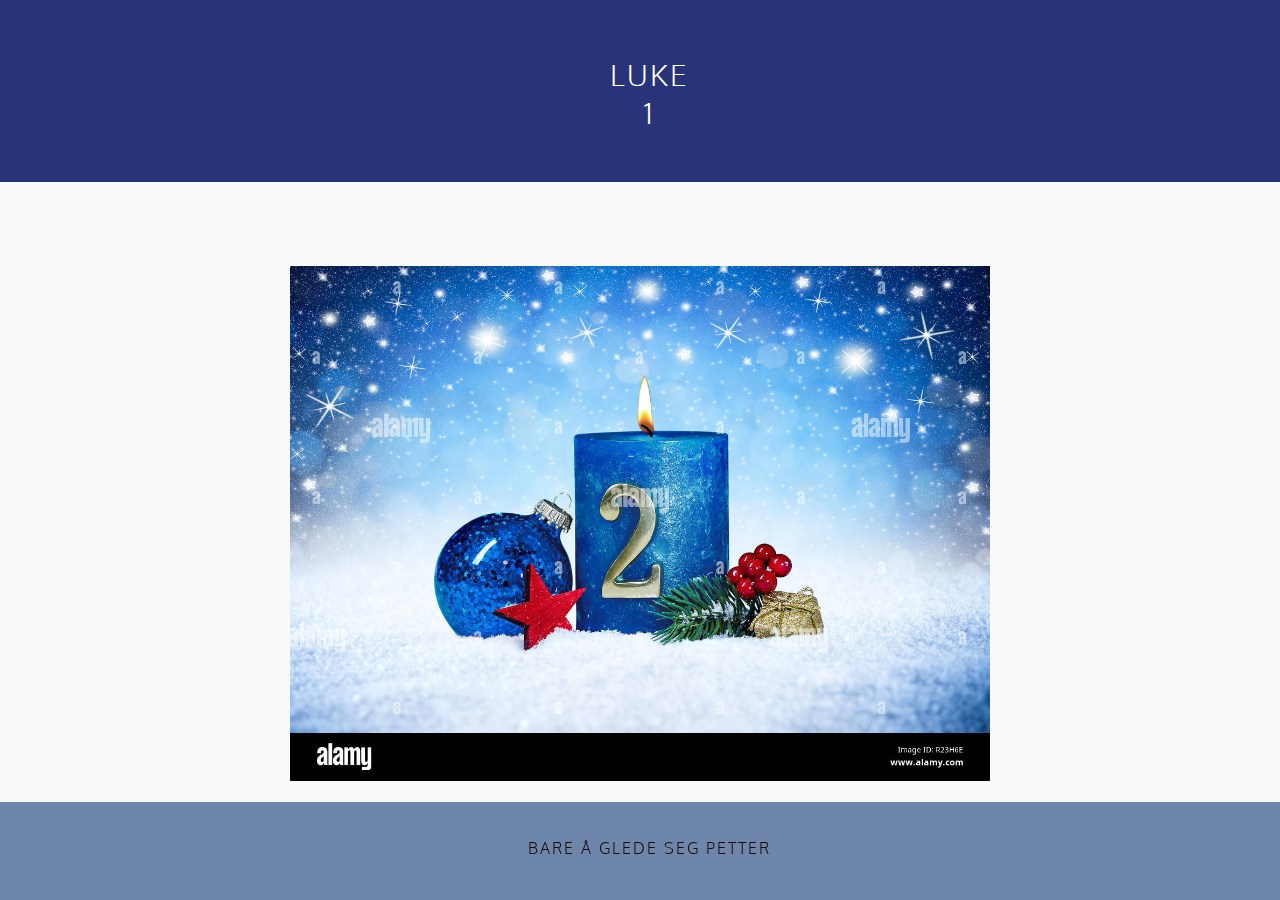
<file: index.html>
<!DOCTYPE html>
<html>
<head>
  <meta name="format-detection" content="telephone=no">
  <meta name="viewport" content="width =device-width">
  <title>Ho Ho</title>
  <link href="https://fonts.googleapis.com/css?family=Lato: 100,300,400,700|Luckiest+Guy|Oxygen:300,400" rel="stylesheet">
  <link href="style/style.css" type="text/css" rel="stylesheet">
</head>
<body>
  <div class = "Undertittel2" style = "background-color: #283379; position: sticky;">
  <ul>
    <a ><li>Luke 1</li></a>
  </ul>
  </div>
  <br><br><br><br>

<!-- Display the countdown timer in an element -->
<center><p id="demo" style="font-family: 'Oxygen', sans-serif;
  font-size: 30px;
  font-weight: 300;
  letter-spacing: 2px;" ></p></center>

               <script>
// Set the date we're counting down to
var countDownDate = new Date("Dec 4, 2022 00:00:01").getTime();

// Update the count down every 1 second
var x = setInterval(function() {

  // Get today's date and time
  var now = new Date().getTime();

  // Find the distance between now and the count down date
  var distance = countDownDate - now;

  // Time calculations for days, hours, minutes and seconds
  var days = Math.floor(distance / (1000 * 60 * 60 * 24));
  var hours = Math.floor((distance % (1000 * 60 * 60 * 24)) / (1000 * 60 * 60));
  var minutes = Math.floor((distance % (1000 * 60 * 60)) / (1000 * 60));
  var seconds = Math.floor((distance % (1000 * 60)) / 1000);

  // Display the result in the element with id="demo"
  document.getElementById("demo").innerHTML = days + "d " + hours + "t "
  + minutes + "m " +seconds + " s";

  // If the count down is finished, write some text 
  if (distance < 0) {
    clearInterval(x);
    document.getElementById("demo").innerHTML = "EXPIRED";
  }
}, 1000);
</script>



  <div>
    
    <a href = "Vente_petter..Vente"><img src="images/luke.jpeg" alt="Luke 1" style="width:80%; max-width: 700px;margin-left: auto;margin-right: auto;display: block;"></a>
  </div>


  

</body>
<footer>
  <div class ="Undertittel" style = "padding: 0;position: fixed; background-color: #2a4d84aa; text-align: center; margin-bottom: 0px; bottom: 0;">
    <ul>
    <a><p  class = "Undertittel5">Bare å glede seg Petter</p></a>
    </ul>
  </div>
</footer>
  
</html>
</file>
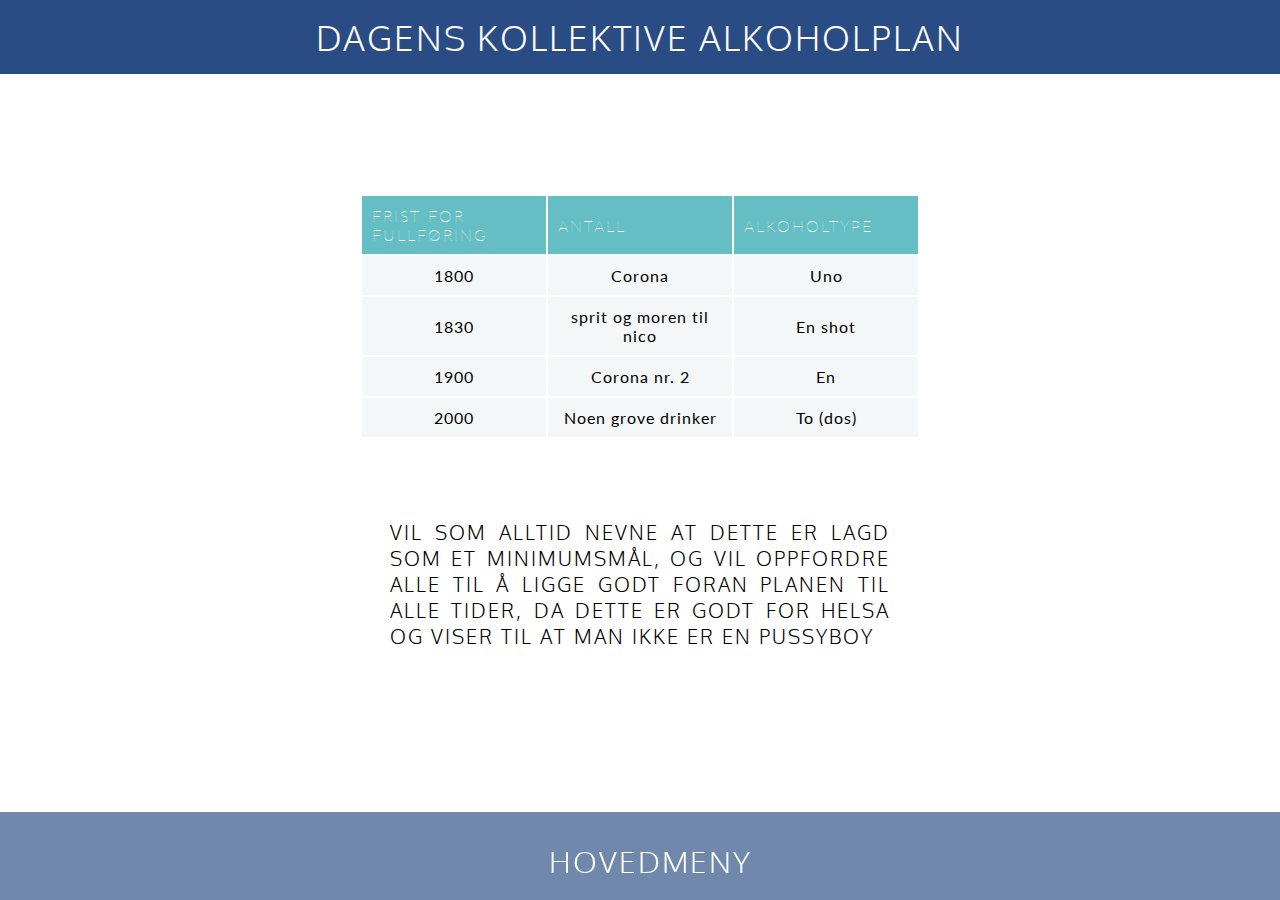
<file: Alkoholplan_8_Juni.html>
<!DOCTYPE html>

<html>

  <head>
    <title>Gutta sin dagsplan</title>
    <link href="https://fonts.googleapis.com/css?family=Lato: 100,300,400,700|Luckiest+Guy|Oxygen:300,400" rel="stylesheet">
    <link href="style.css" type="text/css" rel="stylesheet">
  </head>
<body>
    
    <div align = "center" id = DagensVideo> 
      <a href = "/" ><p class = "Undertittel">Dagens Kollektive Alkoholplan</p></a>

      <table>
        <thead>
        <tr>
          <th>Frist for fullføring</th>
          <th scope = "row">Antall</th>
          <th scope = "row">Alkoholtype</th>
        </tr>
        </thead>
        
        <tbody>
        <tr>
          <td>1800</td>
          <td>Corona</td>
          <td>Uno</td>
        </tr>

        <tr>
          <td>1830</td>
          <td>sprit og moren til nico</td>
          <td>En shot</td>
        </tr>
        <tr>
          <td>1900</td>
          <td>Corona nr. 2</td>
          <td>En</td>
        </tr>
        <tr>
          <td>2000</td>
          <td>Noen grove drinker</td>
          <td>To (dos)</td>
        </tr>
        </tbody>
      </table>
    </div>   
    <div align = "center">
        <h2 style = "text-align: justify; max-width: 500px; ">Vil som alltid nevne at dette er lagd som et minimumsmål, og vil oppfordre alle til å ligge godt foran planen til alle tider, da dette er godt for helsa og viser til at man ikke er en pussyboy</h2>
    </div>
    <br><br><br><br><br><br><br><br><br><br>
</body>
<footer>
  <ul class ="undertittel4">
    <a href = / ><li>Hovedmeny</li></a>
  </ul>
</footer>
</html>
</file>
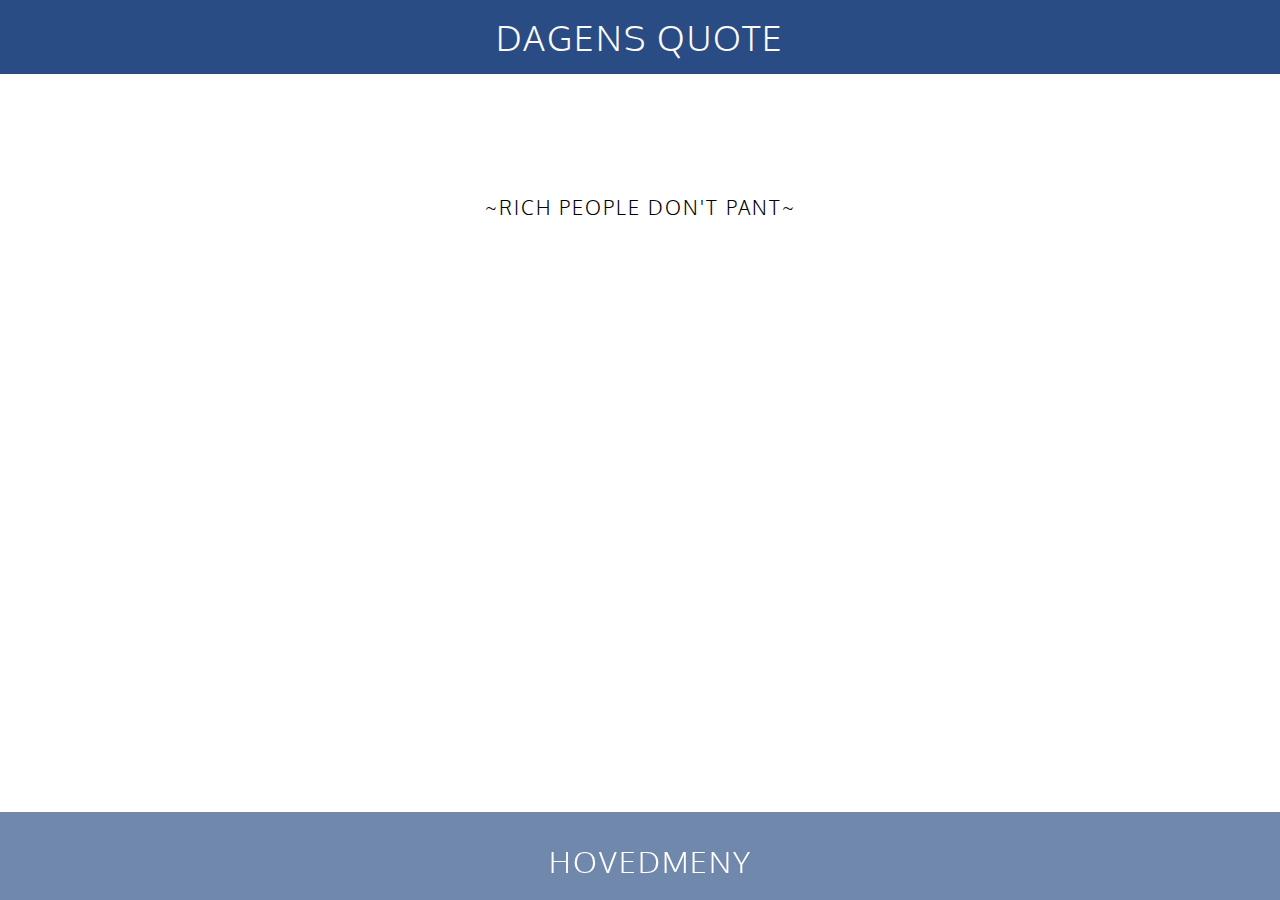
<file: DagensQuote.html>
<!DOCTYPE html>
<html>

  <head>
    <title>Gutta sin dagsplan</title>
    <link href="https://fonts.googleapis.com/css?family=Lato: 100,300,400,700|Luckiest+Guy|Oxygen:300,400" rel="stylesheet">
    <link href="style.css" type="text/css" rel="stylesheet">
  </head>
<body>
    
    <div align = "center" id = DagensQuote> 

        <a href = "index.html" ><p class = "Undertittel" style = "text-align: center;">Dagens Quote</p></a>
        <h2 style = "text-align: center;"> ~RICH PEOPLE DON'T PANT~</h2>
        
    </div>

</body>
<footer>
  <ul class ="undertittel4">
    <a href = "index.html"><li>Hovedmeny</li></a>
  </ul>
</footer>
</html>
</file>
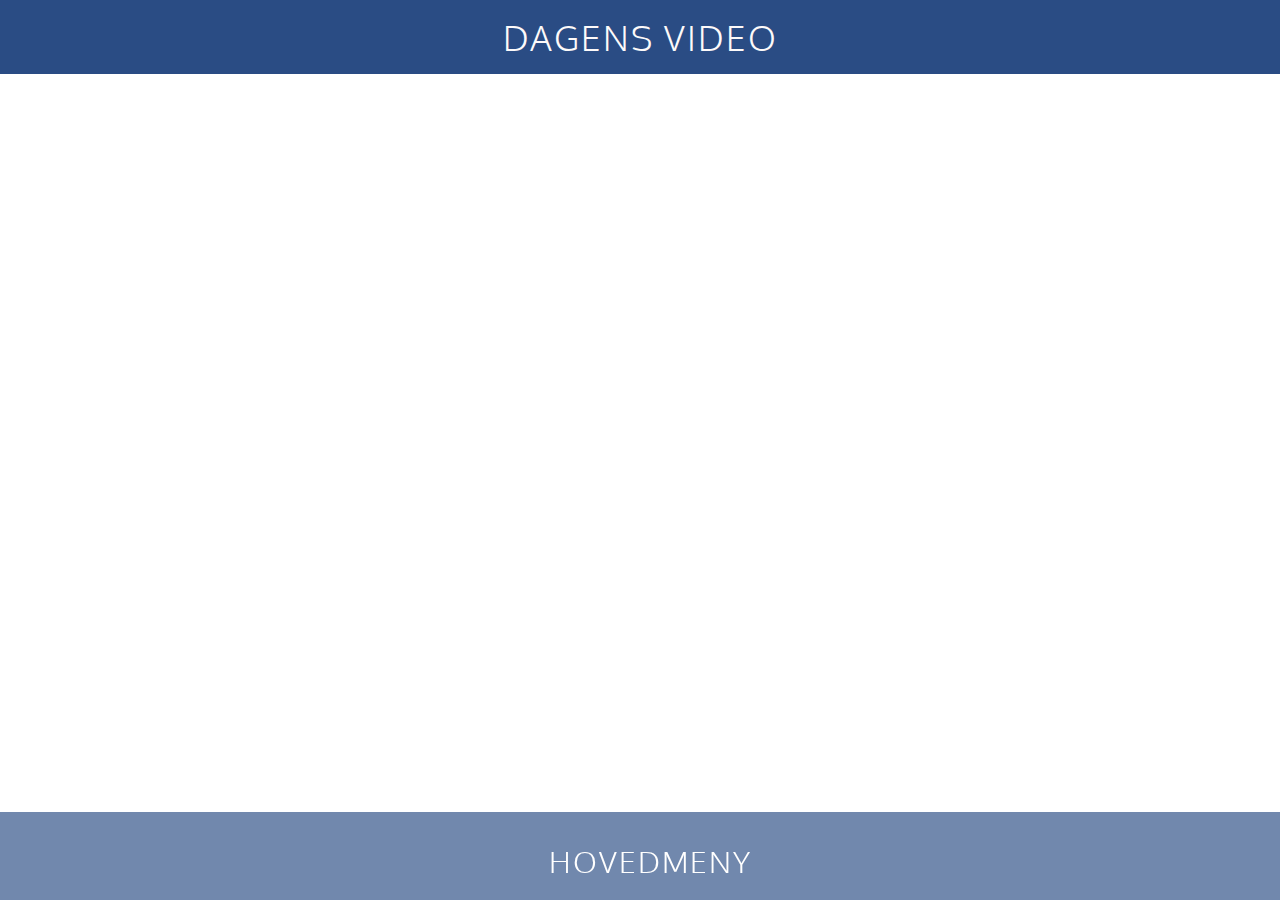
<file: DagensVideo.html>
<!DOCTYPE html>

<html>

  <head>
    <title>Video mens du venter</title>
    <link href="https://fonts.googleapis.com/css?family=Lato: 100,300,400,700|Luckiest+Guy|Oxygen:300,400" rel="stylesheet">
    <link href="style.css" type="text/css" rel="stylesheet">
  </head>
<body>
    
    <div align = "center" id = DagensVideo> 
        <a href = "index.html" ><p class = "Undertittel">Dagens Video</p></a>
      <iframe src="https://www.youtube.com/embed/OoQLoKHhohg" title="YouTube video player" frameborder="0" allow="accelerometer; autoplay; clipboard-write; encrypted-media; gyroscope; picture-in-picture" allowfullscreen></iframe>
    </div>   

</body>
<footer>
  <ul class ="undertittel4">
    <a href = "index.html" ><li>Hovedmeny</li></a>
  </ul>
</footer>
</html>
</file>
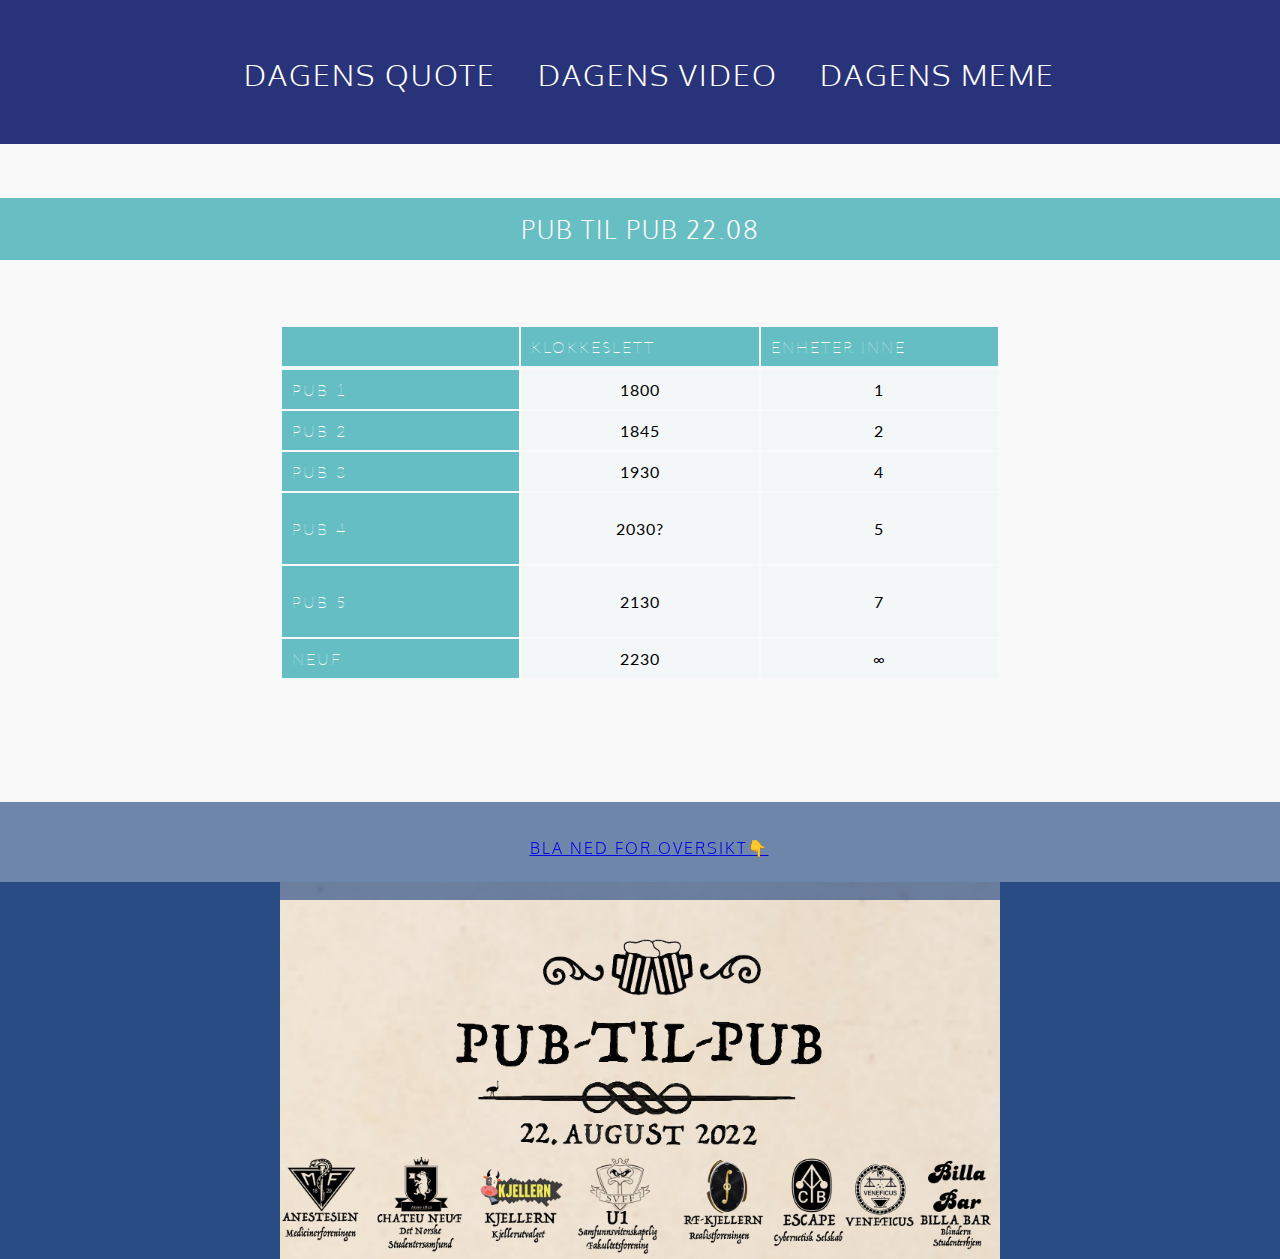
<file: index2.html>
<!DOCTYPE html>
<html>
<head>
  <meta name="format-detection" content="telephone=no">
  <meta name="viewport" content="width =device-width">
  <title>Pub til Pub</title>
  <link href="https://fonts.googleapis.com/css?family=Lato: 100,300,400,700|Luckiest+Guy|Oxygen:300,400" rel="stylesheet">
  <link href="style/style.css" type="text/css" rel="stylesheet">
</head>
<body>
  <div class = "Undertittel2" style = "background-color: #283379; position: sticky;">
  <ul>
    <a href = "assets/DagensQuote.html" ><li>Dagens quote</li></a>
    <a href = "assets/DagensVideo.html" ><li>Dagens video</li></a>
    <a href = "assets/DagensMeme.html" ><li>Dagens Meme</li></a>
  </ul>
  </div>
  <br><br><br><br>

  <p  class = "Undertittel2" style = >Pub til Pub 22.08</p>
  <table border = "0px">
    <thead>
      <tr>
        <th scope = "row"><strong></strong></th>
        <th scope = "row">Klokkeslett</th>
        <th scope = "row">Enheter inne</th>
      </tr>
      <tr>
    </thead>

    <tbody>
      <tr>
        <th scope = "col"> Pub 1</th>
        <td>1800</td>
        <td>1</td>
      </tr>
      <tr>
        <th scope = "col">Pub 2</th>
        <td>1845</td>
        <td>2</td>
      </tr>
      <tr>
        <th scope = "col">Pub 3</th>
        <td>1930</td>
        <td>4</td>
      </tr>
      <tr>
        <th scope = "col"><p>Pub 4</p></th>
        <td>2030?</td>
        <td>5</td>
      </tr>
      <tr>
        <th scope = "col"><p>Pub 5</p></th>
        <td>2130</td>
        <td>7</td>
      </tr>
      <tr>
        <th scope = "col">Neuf</th>
        <td>2230</td>
        <td>∞</td>
      </tr>
      
    </tbody>
  </table>
  <br><br><br><br><br><br><br><br><br>
  <div class = "NederstTittel" style = "background-color: #2a4c84; display: flex; justify-content: center;" >
    <div style= "width: device-width; max-width: 900px; display: flex; justify-content: center;">
      <img src = "images/pub_til_pub.jpeg" width = 80%;>
    </div>
  </div>  
  
  

</body>
<footer>
  <div class ="Undertittel" style = "padding: 0;position: fixed; background-color: #2a4d84aa; text-align: center; margin-bottom: 0px; bottom: 0;">
    <ul>
    <a href = "https://www.facebook.com/events/2841169289518330?active_tab=about" target = "_blank"><p  class = "Undertittel5">Bla ned for oversikt👇</p></a>
    </ul>
  </div>
</footer>
  
</html>
</file>
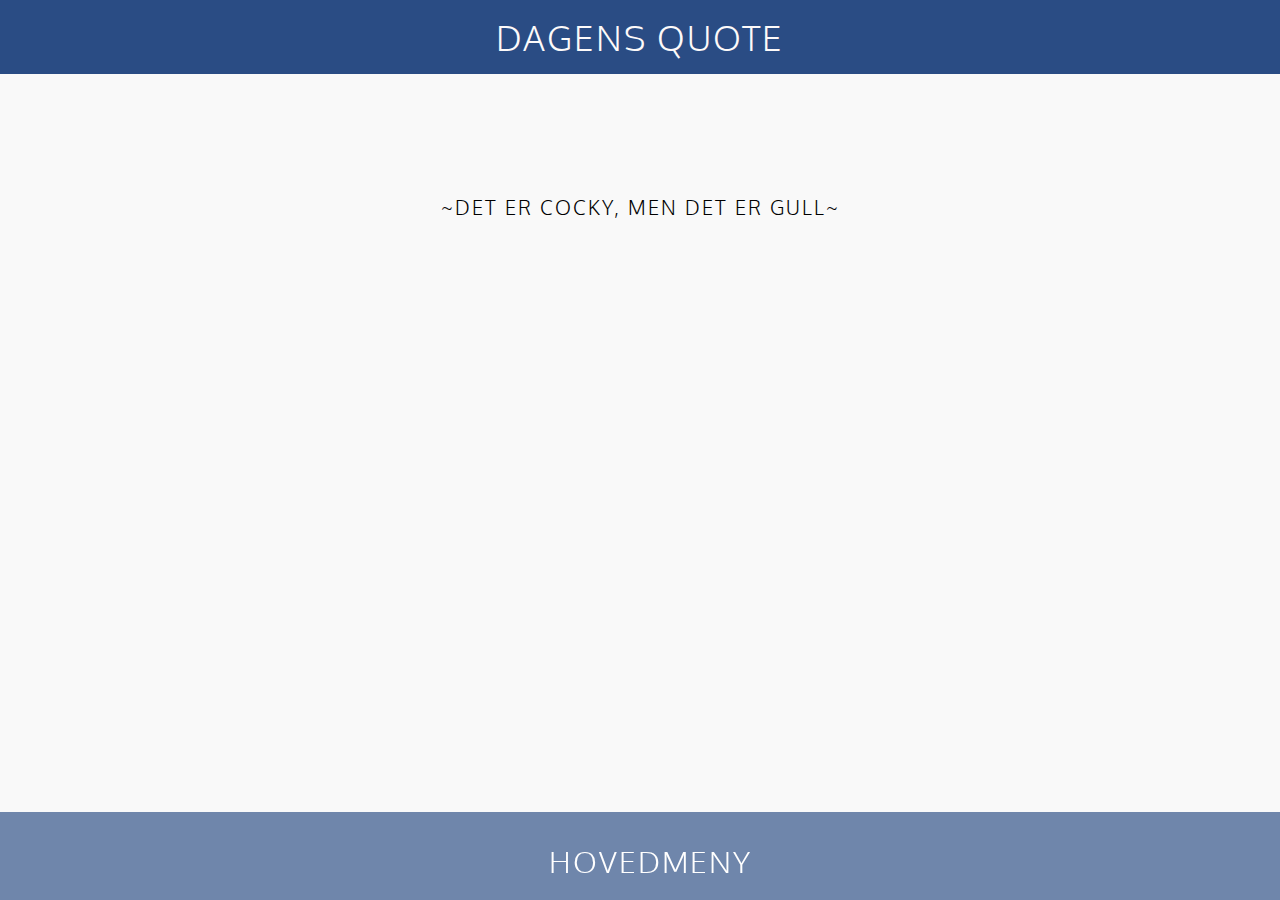
<file: assets/DagensQuote.html>
<!DOCTYPE html>
<html>

  <head>
    <title>Gutta sin dagsplan</title>
    <link href="https://fonts.googleapis.com/css?family=Lato: 100,300,400,700|Luckiest+Guy|Oxygen:300,400" rel="stylesheet">
    <link href="../style/style.css" type="text/css" rel="stylesheet">
  </head>
<body>
    
    <div align = "center" id = DagensQuote> 

        <a href = "../index.html" ><p class = "Undertittel" style = "text-align: center;">Dagens Quote</p></a>
        <h2 style = "text-align: center;"> ~DET ER COCKY, MEN DET ER GULL~</h2>
        
    </div>

</body>
<footer>
  <ul class ="undertittel4">
    <a href = "../index.html"><li>Hovedmeny</li></a>
  </ul>
</footer>
</html>
</file>
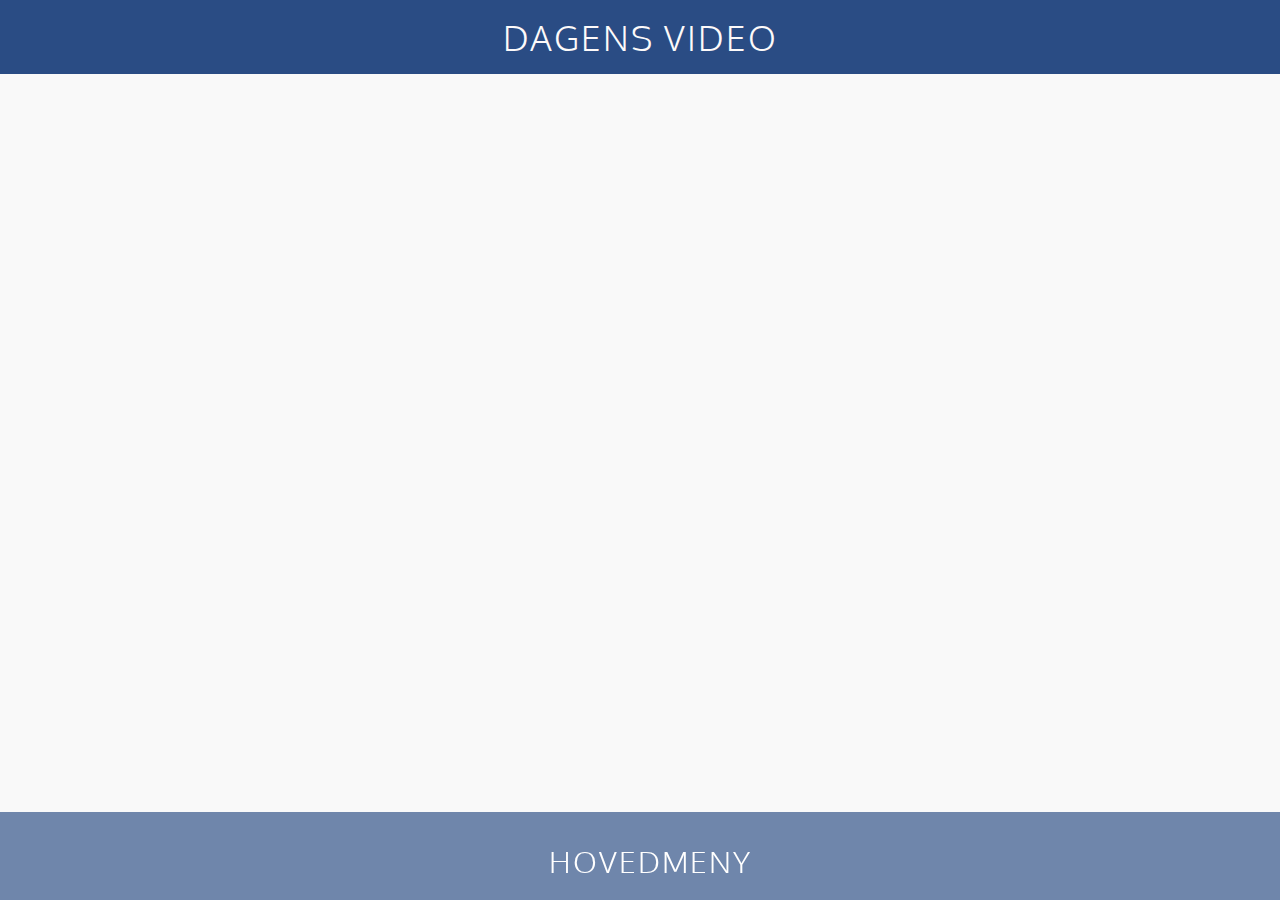
<file: assets/DagensVideo.html>
<!DOCTYPE html>

<html>

  <head>
    <title>Video mens du venter</title>
    <link href="https://fonts.googleapis.com/css?family=Lato: 100,300,400,700|Luckiest+Guy|Oxygen:300,400" rel="stylesheet">
    <link href="../style/style.css" type="text/css" rel="stylesheet">
  </head>
<body>
    
    <div align = "center" id = DagensVideo> 
        <a href = "../index.html" ><p class = "Undertittel">Dagens Video</p></a>
      <iframe src="https://www.youtube.com/embed/OoQLoKHhohg" title="YouTube video player" frameborder="0" allow="accelerometer; autoplay; clipboard-write; encrypted-media; gyroscope; picture-in-picture" allowfullscreen></iframe>
    </div>   

</body>
<footer>
  <ul class ="undertittel4">
    <a href = "../index.html" ><li>Hovedmeny</li></a>
  </ul>
</footer>
</html>
</file>
<file: style/style.css>
body {
    background: #f9f9f9;
    margin: 0;
    padding: 0;
  }
  
  /* Navigation */

  .navigation {
    border: none;
    background-color: #2a4d84aa;
    padding: 18px 50px;
    position: relative;
    margin-top: 0px;
    top: 0;
    width: 100%;
    z-index: 0;
    display: inline-block;
  }
  
  ul {
    color: rgb(24, 11, 11);
    display: inline-block;
    font-family: 'Oxygen', sans-serif;
    font-size: 16px;
    font-weight: 300;
    letter-spacing: 2px;
    margin-top: 0px;
    padding: 20px 0px 10px 18px;
    text-transform: uppercase;
    text-align: center;
  }
  
  li {
    color: white;
    display: inline-block;
    font-family: 'Oxygen', sans-serif;
    font-size: 30px;
    font-weight: 300;
    letter-spacing: 2px;
    max-width: 70%;
    margin: 0;
    padding: 20px 18px 10px 18px;
    text-transform: uppercase;
    text-align: center;
  }
  
  .active {
    color: #88CCF1;
  }
  
  th[scope="col"] {
    background: #119da4a1;
    color: #FFF;
    font-family: 'Lato', sans-serif;
    font-size: 16px;
    font-weight: 100;
    letter-spacing: 2px;
    text-transform: uppercase;
    
  }
  /* Table */
  
  table {
    
    /* margin: 20px 10px 10px 0px; */
    max-width: 800px;
    width: 70%;
    margin-left: min(40px);
    margin-left: auto;
    margin-right: auto;
    padding: 40px;
  }

  iframe {
    
    left: 100;
    margin: 20px auto;
    position: static;
    width: 500px;
    height: 400px;
  }
  
  
  thead th {
    background: #119da4a1 ;
    color: #FFF;
    font-family: 'Lato', sans-serif;
    font-size: 16px;
    font-weight: 100;
    letter-spacing: 2px;
    text-transform: uppercase;
    
  }
  
  tfoot td {
    background: #DDDBCB;
    color: #FFF;
    font-family: 'Lato', sans-serif;
    font-size: 16px;
    font-weight: bold;
    letter-spacing: 2px;
    text-transform: uppercase;
  }
  
  tr {
    background: #f4f7f8;
    border-bottom: 1px solid #FFF;
    margin-bottom: 5px;
  }
  
  th {
    font-family: 'Lato', sans-serif;
    font-weight: 400;
    padding: 10px;
    text-align: left;
    width: 33.3333%;
    
  }

  td {
    font-family: 'Lato', sans-serif;
    
    font-weight: 400;
    padding: 10px 10px;
    text-align: center;
    border: none;
    letter-spacing: 1px;
  }

  .Undertittel {
    background-color: #2a4c84;
    width: 100%;
    color: rgb(253, 250, 250);
    display: inline-block;
    font-family: 'Oxygen', sans-serif;
    font-size: 35px;
    font-weight: 300;
    letter-spacing: 2px;
    text-transform: uppercase;
    margin-right: 0px;
    margin-top: 0px;
    margin-bottom: 80px;
    padding-top: 15px;
    padding-bottom: 15px;
  }

  .Undertittel2  {
    background-color: #119da4a1;
    padding-top: 15px;
    padding-bottom: 15px;
    position: relative;
    width: 100%;
    z-index: 0;
    color: rgb(253, 250, 250);
    display: inline-block;
    font-family: 'Oxygen', sans-serif;
    font-size: 25px;
    font-weight: 300;
    letter-spacing: 2px;
    border: none;
    text-transform: uppercase;
    text-align: center;
    margin-top: 0px;
    margin-right: 0px;
  }

  .undertittel3 {
    background-color: #119DA4;
    padding: 30px;
    width: 100%;
    color: rgb(253, 250, 250);
    display: inline-block;  /* Tror denne gjør slik at man ser farge på toppen når man blar opp på mobil*/
    font-family: 'Oxygen', sans-serif;
    font-size: 30px;
    font-weight: 300;
    letter-spacing: 2px;
    text-align: center;
    text-transform: uppercase;
    margin-right: 0px;
    margin-top: 0px;
    
  }

  .undertittel4 {
    background-color: #2a4d84aa;
    padding: 10px;
    width: 100%;
    position: fixed;
    bottom: 0;
    color: rgb(253, 250, 250);
    display: inline-block;  /* Tror denne gjør slik at man ser farge på toppen når man blar opp på mobil*/
    font-family: 'Oxygen', sans-serif;
    font-size: 30px;
    font-weight: 300;
    letter-spacing: 2px;
    text-align: center;
    text-transform: uppercase;
    margin-right: 0px;
    margin-top: min(0px);
    margin-bottom: 0px;
    border: none;
    
  }

  p[id = "Footer"] {
    background-color: #2a4c84;
    padding: 5px;
    width: 100%;
    color: rgb(253, 250, 250);
    display: inline-block;
    font-family: 'Oxygen', sans-serif;
    font-size: 35px;
    font-weight: 300;
    letter-spacing: 2px;
    text-transform: uppercase;
    margin-right: 0px;
    margin-top: auto;
    bottom: 600px;
  }

  h2 {
    padding: 25px;
    position: relative;
    color: black;
    display: inline-block;
    font-family: 'Oxygen', sans-serif;
    font-size: 20px;
    font-weight: 300;
    letter-spacing: 2px;
    margin-top: 15px;
    margin-bottom: 5px;
    margin-right: 0;
    border: none;
    text-transform: uppercase;
  }

  .search {
    background-color: #FFF;
    border: 1px solid #DDD;
    border-radius: 3px;
    color: #AAA;
    padding: 20px;
    margin: 50px auto 0px auto;
    width: 77%;
  }
</file>
<file: style.css>
body {
    background: #FFF;
    margin: 0;
    padding: 0;
  }
  
  /* Navigation */

  .navigation {
    border: none;
    background-color: #2a4d84aa;
    padding: 18px 50px;
    position: relative;
    margin-top: 0px;
    top: 0;
    width: 100%;
    z-index: 0;
    display: inline-block;
  }
  
  ul {
    color: rgb(24, 11, 11);
    display: inline-block;
    font-family: 'Oxygen', sans-serif;
    font-size: 16px;
    font-weight: 300;
    letter-spacing: 2px;
    margin-top: 0px;
    padding: 20px 0px 10px 18px;
    text-transform: uppercase;
    text-align: center;
  }
  
  li {
    color: white;
    display: inline-block;
    font-family: 'Oxygen', sans-serif;
    font-size: 30px;
    font-weight: 300;
    letter-spacing: 2px;
    max-width: 70%;
    margin: 0;
    padding: 20px 18px 10px 18px;
    text-transform: uppercase;
    text-align: center;
  }
  
  .active {
    color: #88CCF1;
  }
  
  th[scope="col"] {
    background: #119da4a1;
    color: #FFF;
    font-family: 'Lato', sans-serif;
    font-size: 16px;
    font-weight: 100;
    letter-spacing: 2px;
    text-transform: uppercase;
    
  }
  /* Table */
  
  table {
    
    /* margin: 20px 10px 10px 0px; */
    width: 50%;
    margin-left: min(40px);
    margin-left: auto;
    margin-right: auto;
    padding: 40px;
  }

  iframe {
    
    left: 100;
    margin: 20px auto;
    position: static;
    width: 500px;
    height: 400px;
  }
  
  
  thead th {
    background: #119da4a1 ;
    color: #FFF;
    font-family: 'Lato', sans-serif;
    font-size: 16px;
    font-weight: 100;
    letter-spacing: 2px;
    text-transform: uppercase;
    
  }
  
  tfoot td {
    background: #DDDBCB;
    color: #FFF;
    font-family: 'Lato', sans-serif;
    font-size: 16px;
    font-weight: bold;
    letter-spacing: 2px;
    text-transform: uppercase;
  }
  
  tr {
    background: #f4f7f8;
    border-bottom: 1px solid #FFF;
    margin-bottom: 5px;
  }
  
  th {
    font-family: 'Lato', sans-serif;
    font-weight: 400;
    padding: 10px;
    text-align: left;
    width: 33.3333%;
    
  }

  td {
    font-family: 'Lato', sans-serif;
    
    font-weight: 400;
    padding: 10px 10px;
    text-align: center;
    border: none;
    letter-spacing: 1px;
  }

  .Undertittel {
    background-color: #2a4c84;
    width: 100%;
    color: rgb(253, 250, 250);
    display: inline-block;
    font-family: 'Oxygen', sans-serif;
    font-size: 35px;
    font-weight: 300;
    letter-spacing: 2px;
    text-transform: uppercase;
    margin-right: 0px;
    margin-top: 0px;
    margin-bottom: 80px;
    padding-top: 15px;
    padding-bottom: 15px;
  }

  .Undertittel2  {
    background-color: #119da4a1;
    padding-top: 15px;
    padding-bottom: 15px;
    position: relative;
    width: 100%;
    z-index: 0;
    color: rgb(253, 250, 250);
    display: inline-block;
    font-family: 'Oxygen', sans-serif;
    font-size: 25px;
    font-weight: 300;
    letter-spacing: 2px;
    border: none;
    text-transform: uppercase;
    text-align: center;
    margin-top: 0px;
    margin-right: 0px;
  }

  .undertittel3 {
    background-color: #119DA4;
    padding: 30px;
    width: 100%;
    color: rgb(253, 250, 250);
    display: inline-block;  /* Tror denne gjør slik at man ser farge på toppen når man blar opp på mobil*/
    font-family: 'Oxygen', sans-serif;
    font-size: 30px;
    font-weight: 300;
    letter-spacing: 2px;
    text-align: center;
    text-transform: uppercase;
    margin-right: 0px;
    margin-top: 0px;
    
  }

  .undertittel4 {
    background-color: #2a4d84aa;
    padding: 10px;
    width: 100%;
    position: fixed;
    bottom: 0;
    color: rgb(253, 250, 250);
    display: inline-block;  /* Tror denne gjør slik at man ser farge på toppen når man blar opp på mobil*/
    font-family: 'Oxygen', sans-serif;
    font-size: 30px;
    font-weight: 300;
    letter-spacing: 2px;
    text-align: center;
    text-transform: uppercase;
    margin-right: 0px;
    margin-top: min(0px);
    margin-bottom: 0px;
    border: none;
    
  }

  p[id = "Footer"] {
    background-color: #2a4c84;
    padding: 5px;
    width: 100%;
    color: rgb(253, 250, 250);
    display: inline-block;
    font-family: 'Oxygen', sans-serif;
    font-size: 35px;
    font-weight: 300;
    letter-spacing: 2px;
    text-transform: uppercase;
    margin-right: 0px;
    margin-top: auto;
    bottom: 600px;
  }

  h2 {
    padding: 25px;
    position: relative;
    color: black;
    display: inline-block;
    font-family: 'Oxygen', sans-serif;
    font-size: 20px;
    font-weight: 300;
    letter-spacing: 2px;
    margin-top: 15px;
    margin-bottom: 5px;
    margin-right: 0;
    border: none;
    text-transform: uppercase;
  }

  .search {
    background-color: #FFF;
    border: 1px solid #DDD;
    border-radius: 3px;
    color: #AAA;
    padding: 20px;
    margin: 50px auto 0px auto;
    width: 77%;
  }
</file>
